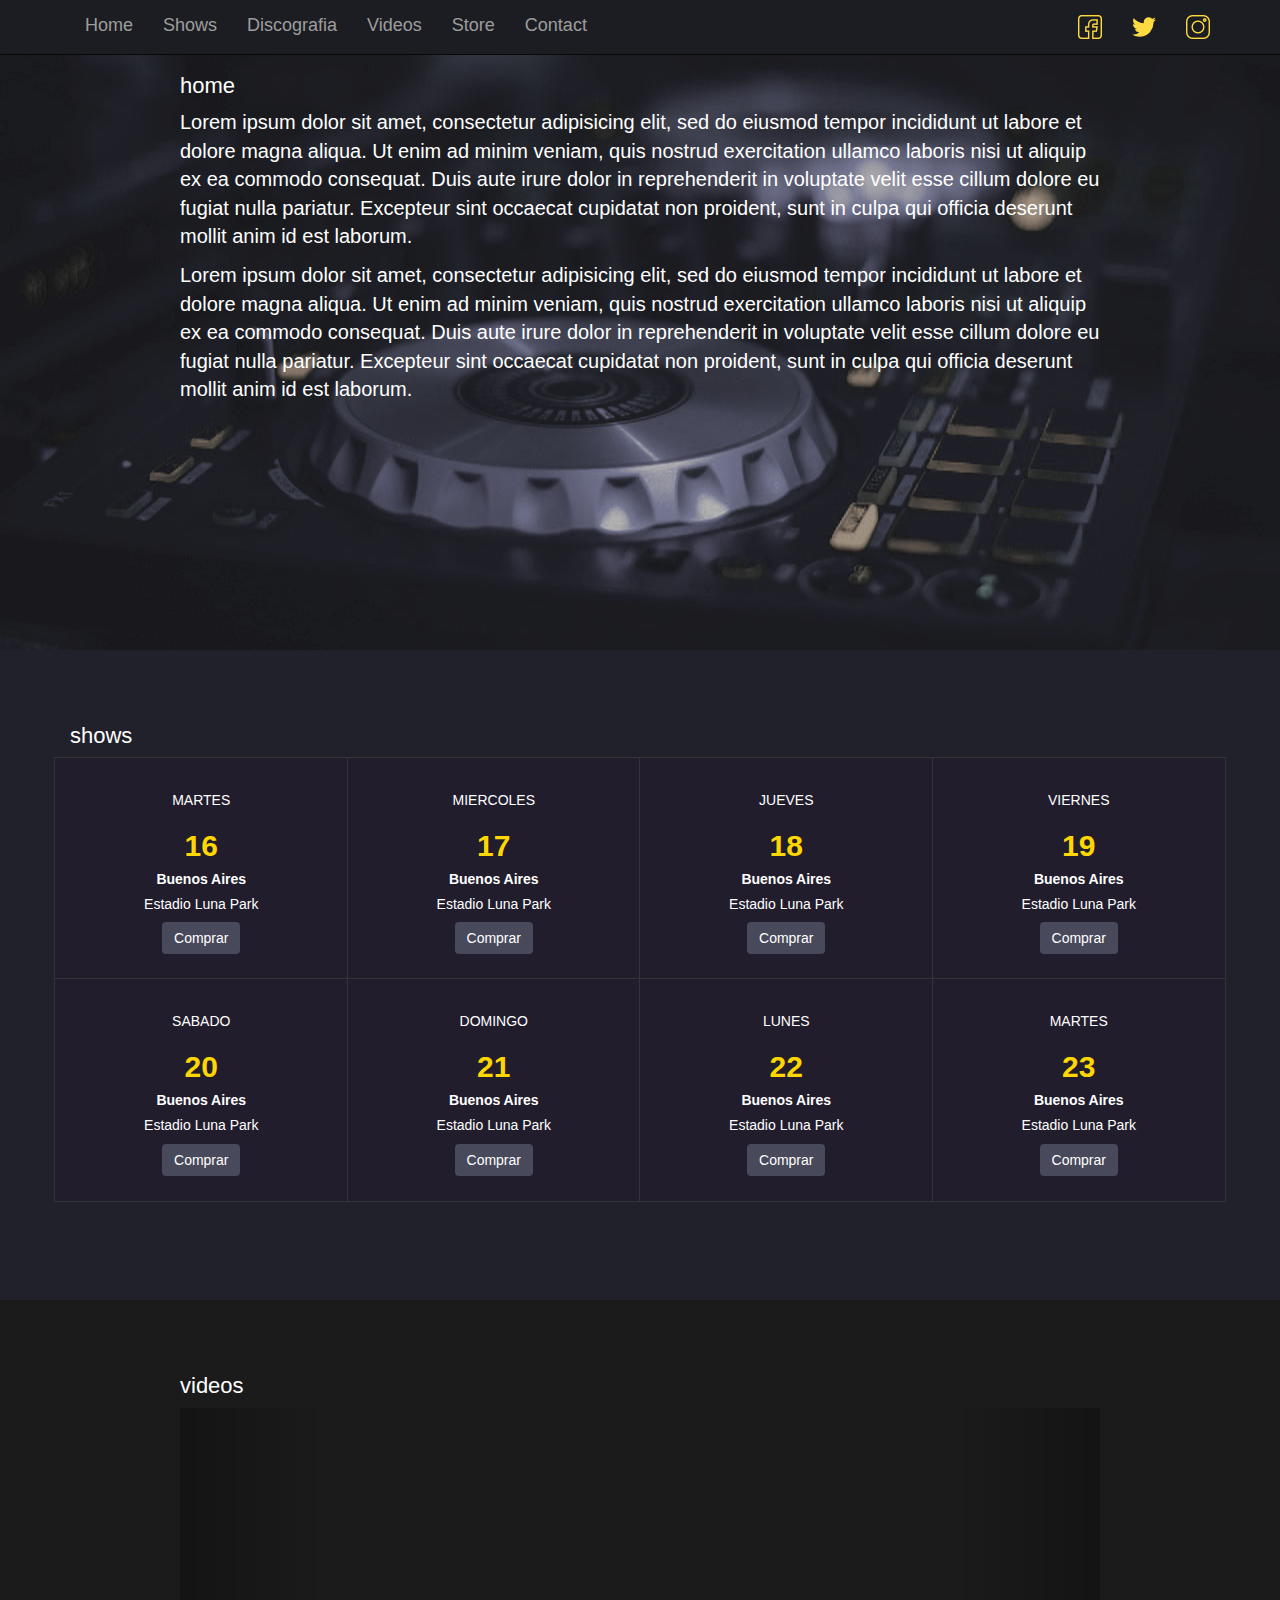
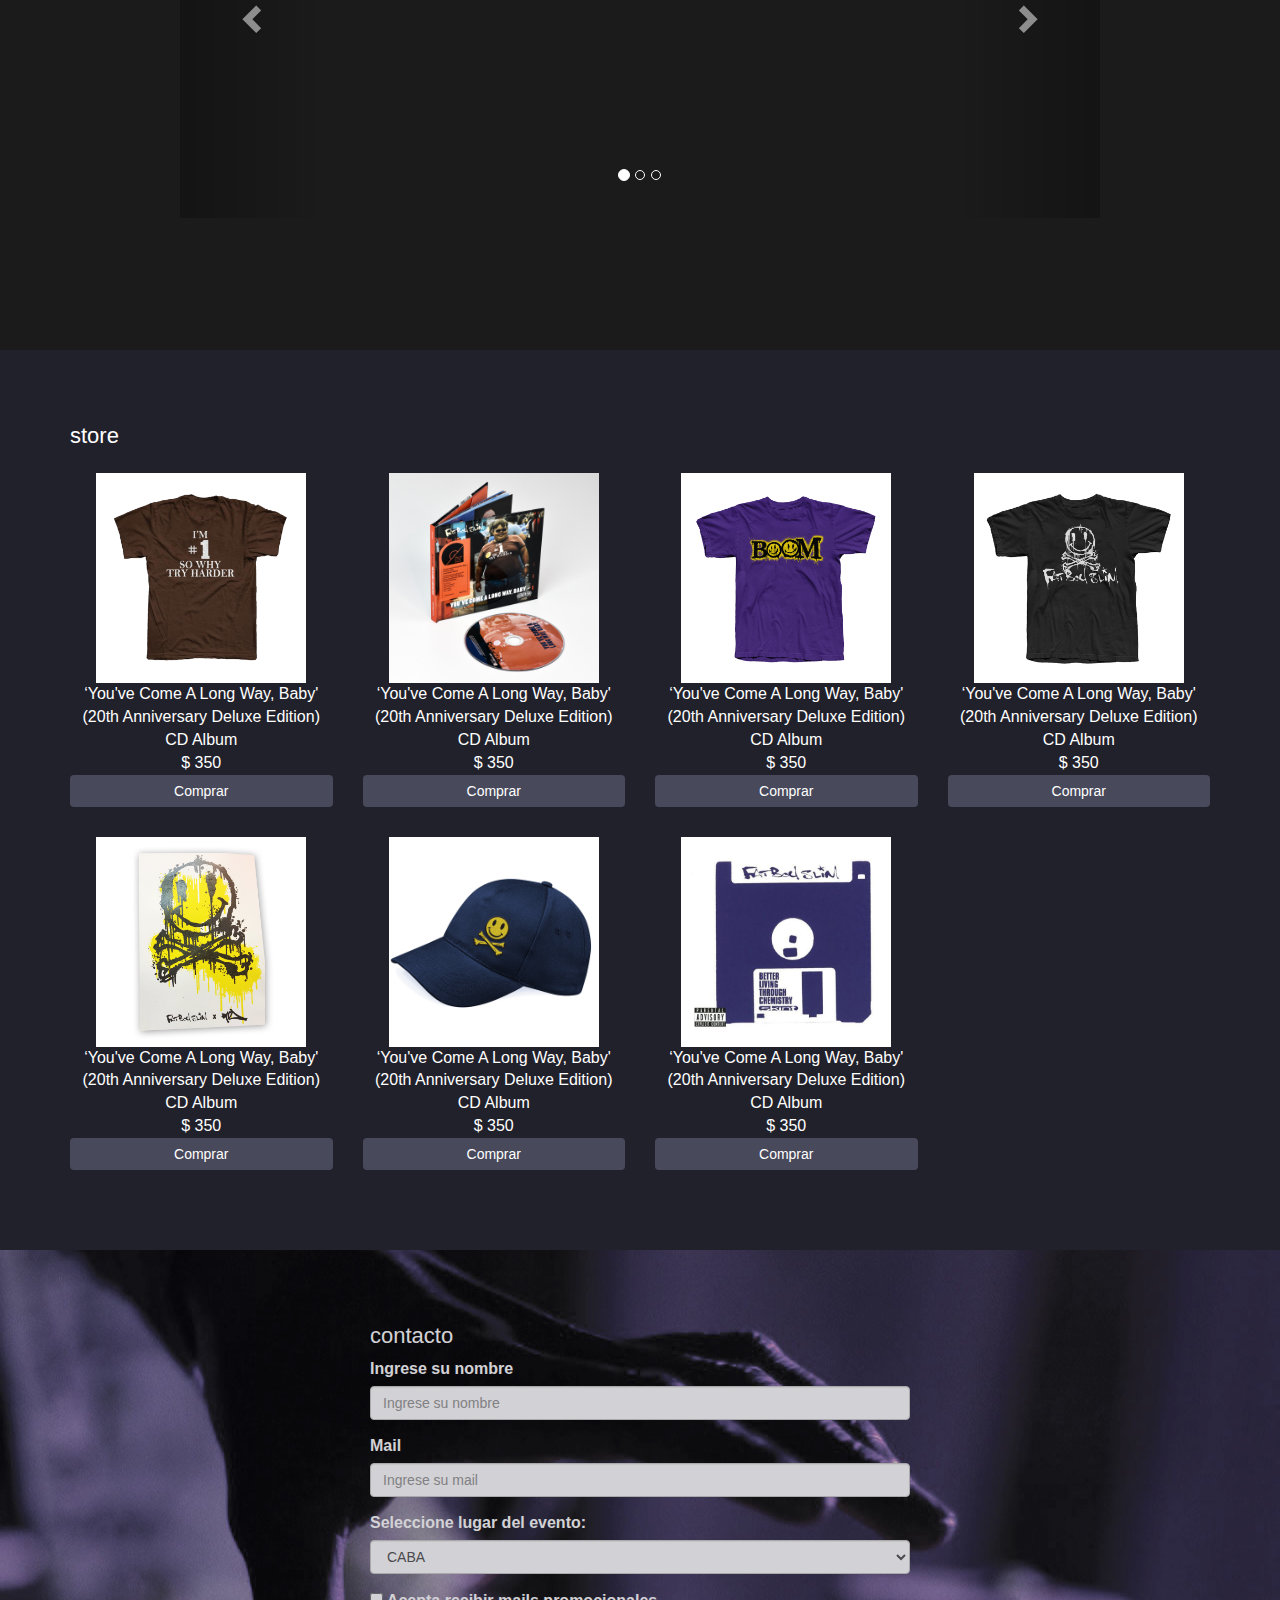
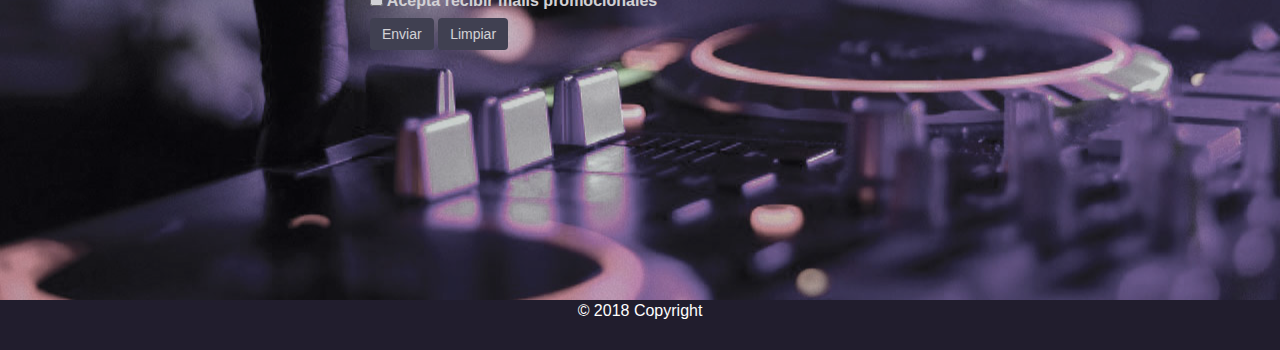
<file: index.html>
<!DOCTYPE html>
<html lang="es">

<head>
  <meta charset="utf-8">
  <meta http-equiv="X-UA-Compatible" content="IE=edge">
  <meta name="viewport" content="width=device-width, initial-scale=1">
  <!-- The above 3 meta tags *must* come first in the head; any other head content must come *after* these tags -->
  <meta name="description" content="">
  <meta name="author" content="">
  <link rel="icon" href="../../favicon.ico">

  <title>Starter Template for Bootstrap</title>
  <link rel="stylesheet" href="https://maxcdn.bootstrapcdn.com/bootstrap/3.3.7/css/bootstrap.min.css">
  <script src="https://ajax.googleapis.com/ajax/libs/jquery/1.12.4/jquery.min.js"></script>
  <script src="https://maxcdn.bootstrapcdn.com/bootstrap/3.3.7/js/bootstrap.min.js"></script>

  <!-- Custom styles for this template -->
  <link href="css/style.css" rel="stylesheet">

</head>

<body>
  <nav class="navbar navbar-inverse navbar-fixed-top">
    <div class="container">
      <div class="navbar-header">
        <button type="button" class="navbar-toggle collapsed" data-toggle="collapse" data-target="#navbar"
          aria-expanded="false" aria-controls="navbar">
          <span class="sr-only">Toggle navigation</span>
          <span class="icon-bar"></span>
          <span class="icon-bar"></span>
          <span class="icon-bar"></span>
        </button>
      </div>
      <div id="navbar" class="collapse navbar-collapse">
        <ul class="nav navbar-nav">
          <li><a href="#">Home</a></li>
          <li><a href="#show">Shows</a></li>
          <li><a href="discografia.html">Discografia</a></li>
          <li><a href="#videos">Videos</a></li>
          <li><a href="#store">Store</a></li>
          <li><a href="#contact">Contact</a></li>
        </ul>
        <ul class="nav navbar-nav navbar-right">
          <li><a href="https://es-la.facebook.com/"><img src="img/facebook.png" alt=""></a></li>
          <li><a href="https://twitter.com/?lang=es"><img src="img/twitter.png" alt=""> </a></li>
          <li><a href="https://www.instagram.com/?hl=es-la"><img src="img/instagram.png" alt=""> </a></li>
        </ul>

      </div>
      <!--/.nav-collapse -->
    </div>
  </nav>

  <section id="home" class="seccion">
    <div class="container">
      <div class="col-md-10 col-md-offset-1">
        <h3> home</h3>
        <p>Lorem ipsum dolor sit amet, consectetur adipisicing elit, sed do eiusmod
          tempor incididunt ut labore et dolore magna aliqua. Ut enim ad minim veniam,
          quis nostrud exercitation ullamco laboris nisi ut aliquip ex ea commodo
          consequat. Duis aute irure dolor in reprehenderit in voluptate velit esse
          cillum dolore eu fugiat nulla pariatur. Excepteur sint occaecat cupidatat non
          proident, sunt in culpa qui officia deserunt mollit anim id est laborum.</p>

        <p>Lorem ipsum dolor sit amet, consectetur adipisicing elit, sed do eiusmod
          tempor incididunt ut labore et dolore magna aliqua. Ut enim ad minim veniam,
          quis nostrud exercitation ullamco laboris nisi ut aliquip ex ea commodo
          consequat. Duis aute irure dolor in reprehenderit in voluptate velit esse
          cillum dolore eu fugiat nulla pariatur. Excepteur sint occaecat cupidatat non
          proident, sunt in culpa qui officia deserunt mollit anim id est laborum.</p>
      </div>
    </div>
  </section>

  <section id="show" class="seccion">
    <div class="container">
      <h3> shows</h3>

      <div class="row">

        <div class="col-xs-6 col-sm-6 col-md-3 col-lg-3 shw">
          <h5>MARTES</h5>
          <h2><strong>16</strong></h2>
          <h5><strong>Buenos Aires</strong></h5>
          <h5>Estadio Luna Park</h5><button type="button" class="btn btn-primary">Comprar</button>
        </div>
        <div class="col-xs-6 col-sm-6 col-md-3 col-lg-3 shw">
          <h5>MIERCOLES</h5>
          <h2><strong>17</strong></h2>
          <h5><strong>Buenos Aires</strong></h5>
          <h5>Estadio Luna Park</h5><button type="button" class="btn btn-primary">Comprar</button>
        </div>
        <div class="col-xs-6 col-sm-6 col-md-3 col-lg-3 shw">
          <h5>JUEVES</h5>
          <h2><strong>18</strong></h2>
          <h5><strong>Buenos Aires</strong></h5>
          <h5>Estadio Luna Park</h5><button type="button" class="btn btn-primary">Comprar</button>
        </div>
        <div class="col-xs-6 col-sm-6 col-md-3 col-lg-3 shw">
          <h5>VIERNES</h5>
          <h2><strong>19</strong></h2>
          <h5><strong>Buenos Aires</strong></h5>
          <h5>Estadio Luna Park</h5><button type="button" class="btn btn-primary">Comprar</button>
        </div>
        <div class="col-xs-6 col-sm-6 col-md-3 col-lg-3 shw">
          <h5>SABADO</h5>
          <h2><strong>20</strong></h2>
          <h5><strong>Buenos Aires</strong></h5>
          <h5>Estadio Luna Park</h5><button type="button" class="btn btn-primary">Comprar</button>
        </div>
        <div class="col-xs-6 col-sm-6 col-md-3 col-lg-3 shw">
          <h5>DOMINGO</h5>
          <h2><strong>21</strong></h2>
          <h5><strong>Buenos Aires</strong></h5>
          <h5>Estadio Luna Park</h5><button type="button" class="btn btn-primary">Comprar</button>
        </div>
        <div class="col-xs-6 col-sm-6 col-md-3 col-lg-3 shw">
          <h5>LUNES</h5>
          <h2><strong>22</strong></h2>
          <h5><strong>Buenos Aires</strong></h5>
          <h5>Estadio Luna Park</h5><button type="button" class="btn btn-primary">Comprar</button>
        </div>
        <div class="col-xs-6 col-sm-6 col-md-3 col-lg-3 shw">
          <h5>MARTES</h5>
          <h2><strong>23</strong></h2>
          <h5><strong>Buenos Aires</strong></h5>
          <h5>Estadio Luna Park</h5><button type="button" class="btn btn-primary">Comprar</button>
        </div>
      </div>
    </div>
  </section>

  <section id="videos" class="seccion">
    <div class="container">
      <div class="col-md-10 col-md-offset-1">
        <h3> videos</h3>
        <div id="myCarousel" class="carousel slide" data-ride="carousel">
          <!-- Indicators -->
          <ol class="carousel-indicators">
            <li data-target="#myCarousel" data-slide-to="0" class="active"></li>
            <li data-target="#myCarousel" data-slide-to="1"></li>
            <li data-target="#myCarousel" data-slide-to="2"></li>
          </ol>
          <!-- Wrapper for slides -->
          <div class="carousel-inner">
            <div class="item active">
              <iframe width="100%" height="403" src="https://www.youtube.com/embed/yn-XGO1vAX8" frameborder="0" allow="autoplay; encrypted-media"
                allowfullscreen></iframe>
            </div>
            <div class="item">
              <img src="img/carrusel11.jpg" alt="fatboy">
            </div>
            <div class="item">
              <img src="img/carrusel22.jpg" alt="fatboy">
            </div>
          </div>

          <!-- Left and right controls -->
          <a class="left carousel-control" href="#myCarousel" data-slide="prev">
            <span class="glyphicon glyphicon-chevron-left"></span>
            <span class="sr-only">Previous</span>
          </a>
          <a class="right carousel-control" href="#myCarousel" data-slide="next">
            <span class="glyphicon glyphicon-chevron-right"></span>
            <span class="sr-only">Next</span>
          </a>
        </div>
      </div>
    </div>
  </section>

  <section id="store" class="seccion">
    <div class="container">

      <h3>store</h3>

      <div class="row">

        <div class="col-xs-6 col-sm-6 col-md-3 col-lg-3 stor"><img src="img/sotore2.jpg" alt="fatboy" width="80%">
          <span class="span_store">‘You've Come A Long Way, Baby' (20th Anniversary Deluxe Edition) CD Album</span>
          <span class="span_store">$ 350</span>
          <button type="button" class="btn btn-primary span_store" style="width: 100%;">Comprar</button></div>

        <div class="col-xs-6 col-sm-6 col-md-3 col-lg-3 stor"><img src="img/store1.jpg" alt="fatboy" width="80%">
          <span class="span_store">‘You've Come A Long Way, Baby' (20th Anniversary Deluxe Edition) CD Album</span>
          <span class="span_store">$ 350</span>
          <button type="button" class="btn btn-primary span_store" style="width: 100%;">Comprar</button></div>

        <div class="col-xs-6 col-sm-6 col-md-3 col-lg-3 stor"><img src="img/store3.jpg" alt="fatboy" width="80%">
          <span class="span_store">‘You've Come A Long Way, Baby' (20th Anniversary Deluxe Edition) CD Album</span>
          <span class="span_store">$ 350</span>
          <button type="button" class="btn btn-primary span_store" style="width: 100%;">Comprar</button></div>

        <div class="col-xs-6 col-sm-6 col-md-3 col-lg-3 stor"><img src="img/store4.jpg" alt="fatboy" width="80%">
          <span class="span_store">‘You've Come A Long Way, Baby' (20th Anniversary Deluxe Edition) CD Album</span>
          <span class="span_store">$ 350</span>
          <button type="button" class="btn btn-primary span_store" style="width: 100%;">Comprar</button></div>

        <div class="col-xs-6 col-sm-6 col-md-3 col-lg-3 stor"><img src="img/store5.jpg" alt="fatboy" width="80%">
          <span class="span_store">‘You've Come A Long Way, Baby' (20th Anniversary Deluxe Edition) CD Album</span>
          <span class="span_store">$ 350</span>
          <button type="button" class="btn btn-primary span_store" style="width: 100%;">Comprar</button></div>

        <div class="col-xs-6 col-sm-6 col-md-3 col-lg-3 stor"><img src="img/store6.jpg" alt="fatboy" width="80%">
          <span class="span_store">‘You've Come A Long Way, Baby' (20th Anniversary Deluxe Edition) CD Album</span>
          <span class="span_store">$ 350</span>
          <button type="button" class="btn btn-primary span_store" style="width: 100%;">Comprar</button></div>

        <div class="col-xs-6 col-sm-6 col-md-3 col-lg-3 stor"><img src="img/store7.jpg" alt="fatboy" width="80%">
          <span class="span_store">‘You've Come A Long Way, Baby' (20th Anniversary Deluxe Edition) CD Album</span>
          <span class="span_store">$ 350</span>
          <button type="button" class="btn btn-primary span_store" style="width: 100%;">Comprar</button></div>
      </div>
    </div>
  </section>

  <section id="contact" class="seccion">
    <div class="container">

      <div class="col-md-6 col-md-offset-3">
        <h3>contacto</h3>
        <form>
          <div class="form-group">
            <label for="name" class="col-form-label">Ingrese su nombre</label>
            <input type="text" class="form-control" name="name" placeholder="Ingrese su nombre">
          </div>
          <div class="form-group">
            <label for="email">Mail</label>
            <input type="email" class="form-control" name="email" placeholder="Ingrese su mail">
          </div>
          <div class="form-group">
            <label for="sel">Seleccione lugar del evento: </label>
            <select name="sel" class="form-control">
              <option value="caba">CABA</option>
              <option value="gba">Gran Buenos Aires</option>
              <option value="i">Interior</option>
            </select>
          </div>
          <div class="form-check">
            <label class="form-check-label">
              <input type="checkbox" class="form-check-input">
              Acepta recibir mails promocionales
            </label>
          </div>
          <button type="submit" class="btn btn-primary">Enviar</button>
          <button type="reset" class="btn btn-primary">Limpiar</button>
        </form>
      </div>
    </div>
  </section>

  <footer class="page-footer font-small blue" style="height: 50px; background:  #211d2d;">
    <div class="footer-copyright text-center">© 2018 Copyright</div>
  </footer>
</body>

</html>
</file>
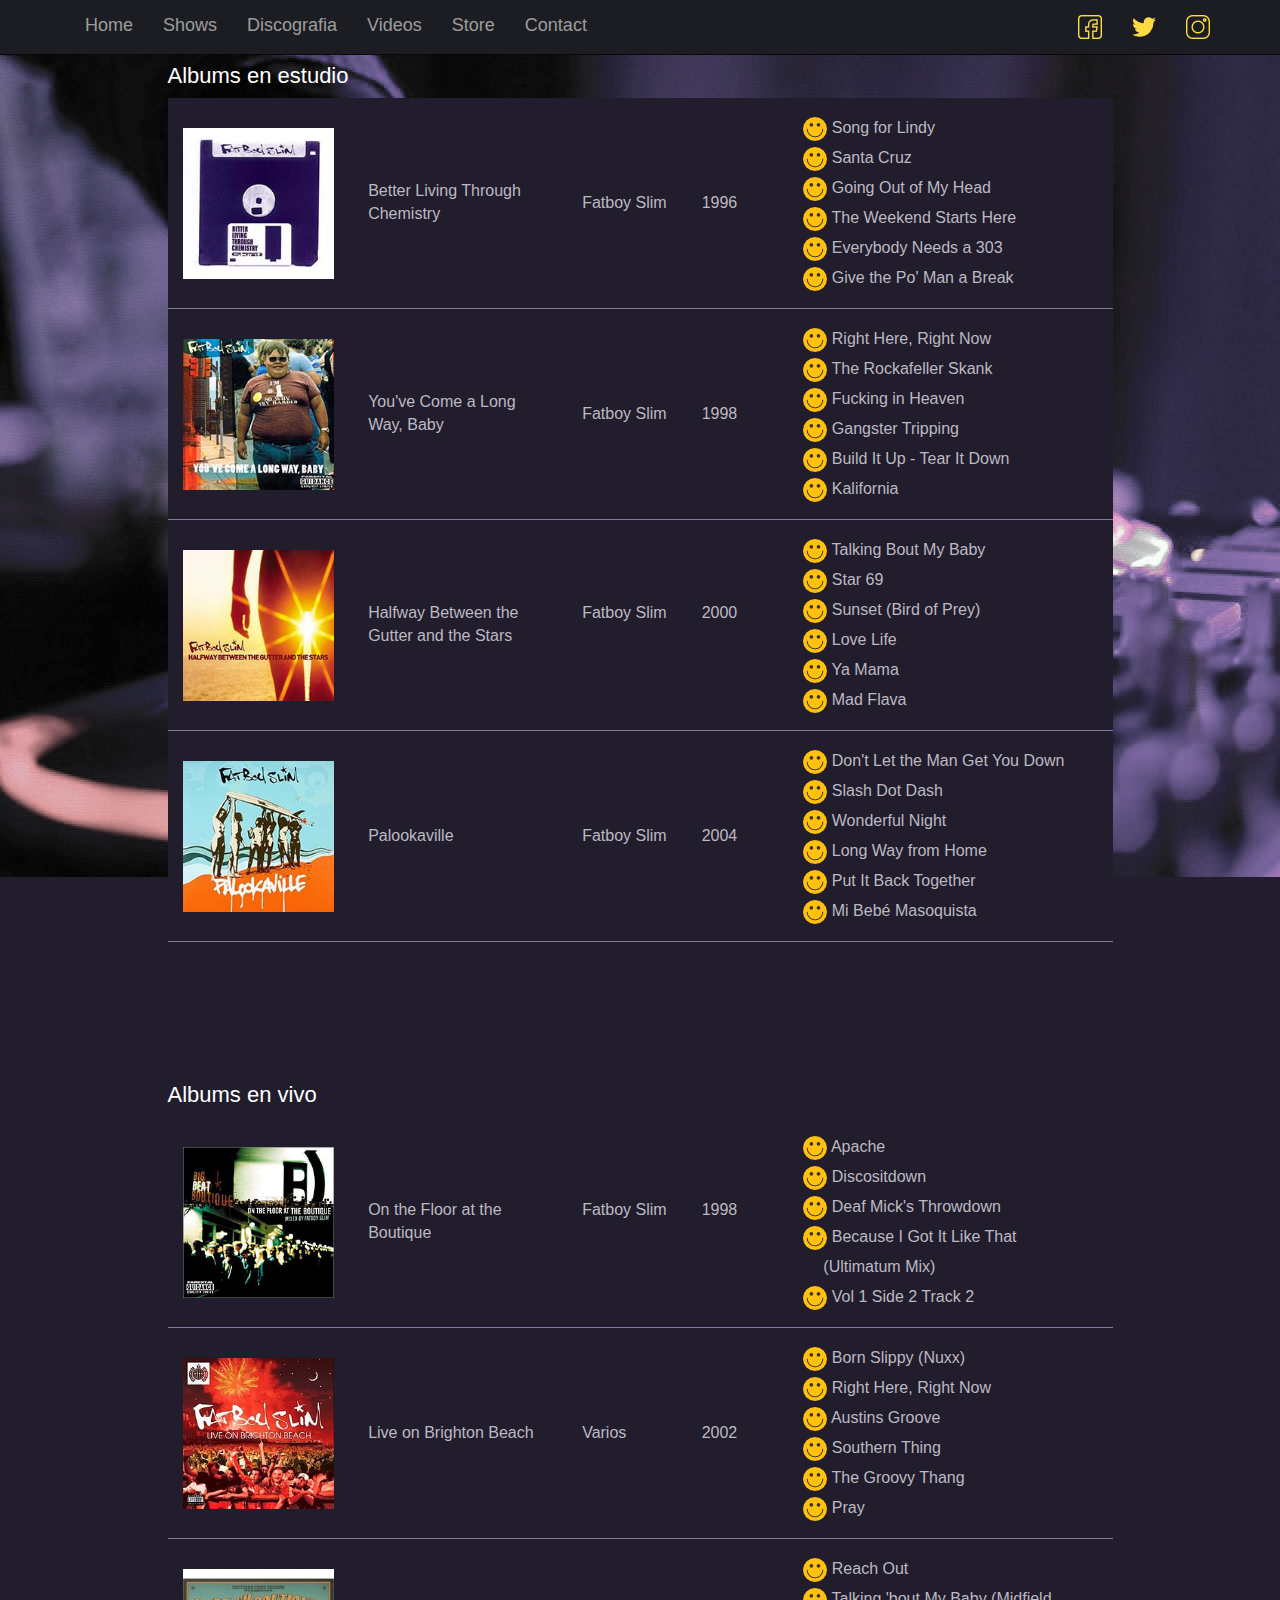
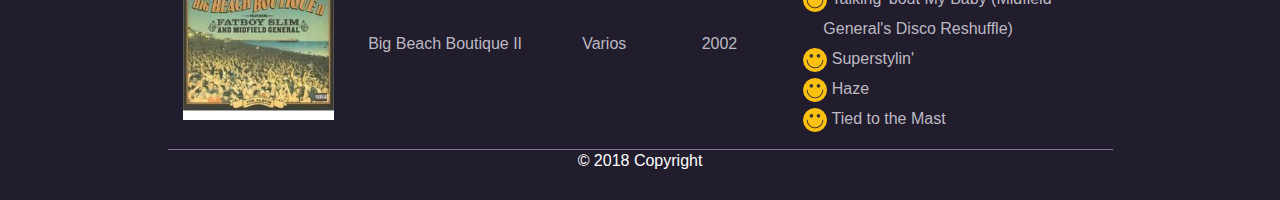
<file: discografia.html>
<!DOCTYPE html>
<html lang="es">
<head>
    <meta charset="UTF-8">
    <meta name="viewport" content="width=device-width, initial-scale=1.0">
    <meta http-equiv="X-UA-Compatible" content="ie=edge">
    <link rel="stylesheet" href="https://maxcdn.bootstrapcdn.com/bootstrap/3.3.7/css/bootstrap.min.css">
    <script src="https://ajax.googleapis.com/ajax/libs/jquery/1.12.4/jquery.min.js"></script>
    <script src="https://maxcdn.bootstrapcdn.com/bootstrap/3.3.7/js/bootstrap.min.js"></script>
   
    <link rel="stylesheet" type="text/css" href="css/style.css">

            
</head>
<body class="fondo_disco">
        <nav class="navbar navbar-inverse navbar-fixed-top">
                <div class="container">
                  <div class="navbar-header">
                    <button type="button" class="navbar-toggle collapsed" data-toggle="collapse" data-target="#navbar" aria-expanded="false" aria-controls="navbar">
                      <span class="sr-only">Toggle navigation</span>
                      <span class="icon-bar"></span>
                      <span class="icon-bar"></span>
                      <span class="icon-bar"></span>
                    </button>
                   
                  </div>
                  <div id="navbar" class="collapse navbar-collapse">
                    <ul class="nav navbar-nav">
                      <li><a href="index.html">Home</a></li>
                      <li><a href="index.html#show">Shows</a></li>
                      <li><a href=#>Discografia</a></li>
                      <li><a href="index.html#videos">Videos</a></li>
                      <li><a href="index.html#store">Store</a></li>
                      <li><a href="index.html#contact">Contact</a></li>
                    </ul>
                    <ul class="nav navbar-nav navbar-right">
                      <li><a href="https://es-la.facebook.com/"><img src="img/facebook.png" alt=""></a></li>
                      <li><a href="https://twitter.com/?lang=es"><img src="img/twitter.png" alt=""> </a></li>
                      <li><a href="https://www.instagram.com/?hl=es-la"><img src="img/instagram.png" alt=""> </a></li>
                   </ul>

                  </div><!--/.nav-collapse -->
                </div>
              </nav>
          
              <div class="container">

                  <div class="row">
                   
                      <div class="col-md-10 col-md-offset-1">
                         
                          <h4 class="h4">Albums en estudio</h4>
 
                          <ul class="music">
                            <li class="column" id="col1"><img src="img/BetterChemWEB.jpg" alt="BetterChemWEB" width="100%"/></li>
                            <li class="column" id="col2">Better Living Through Chemistry </li>
                            <li class="column" id="col3">Fatboy Slim</li>
                            <li class="column" id="col4">1996</li>
                            <li class="column hidden-xs hidden-sm hidden-md" id="col5">   
                              <ul class="column2">
                                        <li><img src="img/happy.png"> Song for Lindy</li>
                                        <li><img src="img/happy.png"> Santa Cruz</li>
                                        <li><img src="img/happy.png"> Going Out of My Head</li>
                                        <li><img src="img/happy.png"> The Weekend Starts Here</li>
                                        <li><img src="img/happy.png"> Everybody Needs a 303</li>
                                        <li><img src="img/happy.png"> Give the Po' Man a Break</li>
                                        <li><img src="img/happy.png"> 10th & Crenshaw</li>
                                        <li><img src="img/happy.png"> First Down</li>
                                        <li><img src="img/happy.png"> Punk to Funk</li>
                                        <li><img src="img/happy.png"> The Sound of Milwaukee</li>
                                </ul> 
                            </li>
                          </ul>

                          <ul class="music">
                              <li class="column" id="col1"><img src="img/YouveComeWEB.jpg" alt="YouveComeWEB" width="100%" /></li>
                              <li class="column" id="col2">You've Come a Long Way, Baby</li>
                              <li class="column" id="col3">Fatboy Slim</li>
                              <li class="column" id="col4">1998</li>
                              <li class="column hidden-xs hidden-sm hidden-md" id="col5">   
                                <ul class="column2">
                                          <li><img src="img/happy.png"> Right Here, Right Now</li>
                                          <li><img src="img/happy.png"> The Rockafeller Skank</li>
                                           <li><img src="img/happy.png"> Fucking in Heaven</li>
                                          <li><img src="img/happy.png"> Gangster Tripping</li>
                                          <li><img src="img/happy.png"> Build It Up - Tear It Down</li>
                                          <li><img src="img/happy.png"> Kalifornia</li>
                                          <li><img src="img/happy.png"> Soul Surfing</li>
                                          <li><img src="img/happy.png"> You're Not from Brighton</li>
                                          <li><img src="img/happy.png"> Praise You</li>
                                          <li><img src="img/happy.png"> Love Island</li>
                                          <li><img src="img/happy.png"> Acid 8000</li>
                                  </ul> 
                                  </li>
                            </ul>
                            
                            <ul class="music">
                              <li class="column" id="col1"><img src="img/HalfwayWEB.jpg" alt="HalfwayWEB" width="100%" /></li>
                              <li class="column" id="col2">Halfway Between the Gutter and the Stars</li>
                              <li class="column" id="col3">Fatboy Slim <span class="span_disco">texto</span></li>
                              <li class="column" id="col4">2000 <span class="span_disco">texto</span></li>
                              <li class="column hidden-xs hidden-sm hidden-md" id="col5"> 
                                <ul class="column2">
                                          <li><img src="img/happy.png"> Talking Bout My Baby</li>
                                          <li><img src="img/happy.png"> Star 69</li>
                                          <li><img src="img/happy.png"> Sunset (Bird of Prey)</li>
                                          <li><img src="img/happy.png"> Love Life</li>
                                          <li><img src="img/happy.png"> Ya Mama</li>
                                          <li><img src="img/happy.png"> Mad Flava</li>
                                          <li><img src="img/happy.png"> Retox</li>
                                          <li><img src="img/happy.png"> Weapon of Choice</li>
                                          <li><img src="img/happy.png"> Drop the Hate</li>
                                          <li><img src="img/happy.png"> Demons</li>
                                          <li><img src="img/happy.png"> Song for Shelter</li>
                                  </ul> 
                            
                              </li>
                            </ul>
                            <ul class="music">
                              <li class="column" id="col1"><img src="img/PalookWEB.jpg" alt="Palookaville" width="100%" /></li>
                              <li class="column" id="col2">Palookaville</li>
                              <li class="column" id="col3">Fatboy Slim</li>
                              <li class="column" id="col4">2004</li>
                              <li class="column hidden-xs hidden-sm hidden-md" id="col5"> 
                                      <ul class="column2">
                                          <li><img src="img/happy.png"> Don't Let the Man Get You Down</li>
                                          <li><img src="img/happy.png"> Slash Dot Dash</li>
                                          <li><img src="img/happy.png"> Wonderful Night</li>
                                          <li><img src="img/happy.png"> Long Way from Home</li>
                                          <li><img src="img/happy.png"> Put It Back Together</li>
                                          <li><img src="img/happy.png"> Mi Bebé Masoquista</li>
                                          <li><img src="img/happy.png"> Push and Shove</li>
                                          <li><img src="img/happy.png"> North West Three</li>
                                          <li><img src="img/happy.png"> The Journey</li>
                                          <li><img src="img/happy.png"> in Go Lo Ba</li>
                                          <li><img src="img/happy.png"> Song for Chesh</li>
                                          <li><img src="img/happy.png"> The Joker</li>
                                      </ul>
                              </li>
                            </ul>
                            </section>
                            <br>
                            <section>
                              <h4 class="h4" >Albums en vivo</h4>
                            
                              <ul class="music">
                                <li class="column" id="col1"><img src="img/On_the_Floor_at_the_Boutique.jpg" alt="On_the_Floor_at_the_Boutique" width="100%" /></li>
                                <li class="column" id="col2">On the Floor at the Boutique</li>
                                <li class="column" id="col3">Fatboy Slim<span class="span_disco" > tex</span></li>
                                <li class="column" id="col4">1998<span class="span_disco"> tex</span></li>
                                <li class="column hidden-xs hidden-sm hidden-md" id="col5">
                                    <ul class="column2">
                                          <li><img src="img/happy.png"> Apache</li>
                                          <li><img src="img/happy.png"> Discositdown</li>
                                          <li><img src="img/happy.png"> Deaf Mick's Throwdown</li>
                                          <li><img src="img/happy.png"> Because I Got It Like That (Ultimatum Mix)</li>
                                          <li><img src="img/happy.png"> Vol 1 Side 2 Track 2</li>
                                          <li><img src="img/happy.png"> That Green Jesus</li>
                                          <li><img src="img/happy.png"> The World's Made Up of This & That (Fatboy Slim Mix)</li>
                                          <li><img src="img/happy.png"> Michael Jackson</li>
                                          <li><img src="img/happy.png"> Phun-Ky</li>
                                          <li><img src="img/happy.png"> Forget It</li>
                                          <li><img src="img/happy.png"> Everybody in the House</li>
                                          <li><img src="img/happy.png"> Can You Feel It?</li>
                                          <li><img src="img/happy.png"> Acid Enlightenment</li>
                                          <li><img src="img/happy.png"> I'm a Disco Dancer</li>
                                          <li><img src="img/happy.png"> Psychopath</li>
                                          <li><img src="img/happy.png"> Break In</li>
                                          <li><img src="img/happy.png"> Give Me My Auger Back</li>
                                          <li><img src="img/happy.png"> Post Punk Progression</li>
                                          <li><img src="img/happy.png"> The Rockafeller Skank</li>
                                    </ul>
                                </li>
                              </ul>
                            
                            
                                <ul class="music">
                                  <li class="column" id="col1"><img src="img/LiveOnBrightonBeach.jpg" alt="LiveOnBrightonBeach" width="100%" /></li>
                                  <li class="column" id="col2">Live on Brighton Beach</li>
                                  <li class="column" id="col3">Varios</li>
                                  <li class="column" id="col4">2002</li>
                                  <li class="column hidden-xs hidden-sm hidden-md" id="col5">
                                     <ul class="column2">
                                            <li><img src="img/happy.png"> Born Slippy (Nuxx)</li>
                                            <li><img src="img/happy.png"> Right Here, Right Now</li>
                                            <li><img src="img/happy.png"> Austins Groove</li>
                                            <li><img src="img/happy.png"> Southern Thing</li>
                                            <li><img src="img/happy.png"> The Groovy Thang</li>
                                            <li><img src="img/happy.png"> Pray</li>
                                            <li><img src="img/happy.png"> The Talk</li>
                                            <li><img src="img/happy.png"> Where's Your Head At</li>
                                            <li><img src="img/happy.png"> Rocket Bass</li>
                                            <li><img src="img/happy.png"> Drop Some Drums (Original Version</li>
                                            <li><img src="img/happy.png"> Put Your Hands Up</li>
                                            <li><img src="img/happy.png"> 3-2-1 Fire!</li>
                                            <li><img src="img/happy.png"> Star 69</li>
                                            <li><img src="img/happy.png"> The Real Life (Fatboy Slim Mix)</li>
                                            <li><img src="img/happy.png"> Sunset (Bird of Prey)</li>
                                            <li><img src="img/happy.png"> Phat Planet (Album Version)</li>
                                           <li><img src="img/happy.png"> Speak Lord (I Get Deep)</li>
                                     </ul>
                                  </li>
                                </ul>
                            
                            
                            <ul class="music">
                                <li class="column" id="col1"><img src="img/Bigbeachboutiqueii.jpg" alt="Bigbeachboutiqueii" width="100%" /></li>
                                <li class="column" id="col2">Big Beach Boutique II</li>
                                <li class="column" id="col3">Varios</li>
                                <li class="column" id="col4">2002</li>
                                <li class="column hidden-xs hidden-sm hidden-md" id="col5">
                                     <ul class="column2">
                                          <li><img src="img/happy.png"> Reach Out</li>
                                          <li><img src="img/happy.png"> Talking 'bout My Baby (Midfield General's Disco Reshuffle)</li>
                                          <li><img src="img/happy.png"> Superstylin'</li>
                                          <li><img src="img/happy.png"> Haze</li>
                                          <li><img src="img/happy.png"> Tied to the Mast</li>
                                          <li><img src="img/happy.png"> It Just Won't Do (dub)</li>
                                          <li><img src="img/happy.png"> 77 Strings</li>
                                          <li><img src="img/happy.png"> Crazy Talk (dub)</li>
                                          <li><img src="img/happy.png"> Sexiest Man in Jamaica</li>
                                          <li><img src="img/happy.png"> Hi Jackers</li>
                                          <li><img src="img/happy.png"> Lazy (Fatboy Slim Dub mix)</li>
                                          <li><img src="img/happy.png"> Let Me Show You</li>
                                          <li><img src="img/happy.png"> Long Time</li>
                                          <li><img src="img/happy.png"> Lord of the Land</li>
                                          <li><img src="img/happy.png"> Farfisa</li>
                                          <li><img src="img/happy.png"> Let the Drums Speak</li>
                                          <li><img src="img/happy.png"> Pure Shores (Norman Cook re-edit)</li>
                                     </ul>
                                </li>
                            </ul>  
                      </div>
              </div>

              <footer class="page-footer font-small blue" style="height: 50px">
                <div class="footer-copyright text-center">© 2018 Copyright</div>
              </footer>
     
</body>
</html>
</file>
<file: css/style.css>
body {
  font-family: "Helvetica Neue", Helvetica, Arial, sans-serif;
  font-size: 16px;
  color: white;
  background: #211d2d;
}

.navbar {
  background-color: #1c1d22;
  font-size: 18px;
}

/* -----------------------------Discografia -------------------------------------*/

.fondo_disco {
  background-image: url("../img/fondo5.jpg");
  background-position: center;
  background-attachment: fixed;
  background-repeat: no-repeat;
}

h4::before {
  height: 54px;
  content: "";
  display: block;
}

.music {
  border-bottom: 1px solid #857798;
  list-style: none;
  margin: 0px;
  padding: 0px;
  align-items: center;
  background: #211d2d;
  color: #bdb9c2;
}

.h4,
h3 {
  color: white;
  font-size: 22px;
}

.column {
  display: inline-block;
  /* padding: 15px; */
  vertical-align: middle;
  list-style: none;
  margin: 15px;
  padding: 0px;
}

#col1 {
  width: 16%;
}

#col2 {
  width: 19%;
}

#col3 {
  width: 9%;
}

#col4 {
  width: 5%;
}

#col5 {
  width: 32%;
}

.span_disco {
  visibility: hidden;
}

.column2 {
  line-height: 30px;
  height: 180px;
  list-style: none;
  overflow-y: scroll;
  text-indent: -20px;
}

/* width */
::-webkit-scrollbar {
  width: 10px;
}

/* Track */
::-webkit-scrollbar-track {
  background: #cac8bf;
}

/* Handle / */
::-webkit-scrollbar-thumb {
  background: #807c66;
}

/* -----------------------------Index -------------------------------------*/
.seccion {
  min-height: 650px;
}

section::before {
  height: 54px;
  content: "";
  display: block;
}

#videos {
  background: #1b1b1b;
}

#home {
  background-image: url("../img/fondo7.jpg");
  background-position: center;
  color: white;
  font-size: 20px;
}

#show {
  background: #21212b;
}

.shw {
  padding: 25px;
  background: #211d2d;
  outline: 1px solid rgb(53, 52, 52);
  text-align: center;
}

h2 {
  color: gold;
}

.btn-primary {
  background: #48495b;
  border: 0 none;
}

.btn-primary:hover {
  color: #212529;
  background-color: #63647b;
  border-color: 0 none;
}

#store {
  background: #21212b;
  min-height: 900px;
}

.stor {
  /* height: 70vh; */
  padding: 0px;
  border: 0px;
  padding: 15px;
  text-align: center;
}

.span_store {
  display: block;
}

#contact {
  background-image: url("../img/fondo5.jpg");
  background-position: center;
  opacity: 0.8;
  background-repeat: no-repeat;
}

@media only screen and (min-width: 300px) and (max-width: 359px) {
  p {
    font-size: 16px;
  }

  #show {
    min-height: 1050px;
  }

  #videos {
    min-height: 490px;
  }

  .container .row .col-md-10.col-md-offset-1 .music #col1 {
    width: 15%;
  }

  .container .row .col-md-10.col-md-offset-1 .music #col2 {
    width: 18%;
  }

  .container .row .col-md-10.col-md-offset-1 .music #col3 {
    width: 13%;
  }

  .container .row .col-md-10.col-md-offset-1 .music #col4 {
    width: 8%;
  }
}

@media only screen and (min-width: 360px) and (max-width: 600px) {
  p {
    font-size: 16px;
  }

  #show {
    min-height: 1050px;
  }

  #videos {
    min-height: 490px;
  }

  .container .row .col-md-10.col-md-offset-1 .music #col1 {
    width: 17%;
  }

  .container .row .col-md-10.col-md-offset-1 .music #col2 {
    width: 20%;
  }

  .container .row .col-md-10.col-md-offset-1 .music #col3 {
    width: 15%;
  }

  .container .row .col-md-10.col-md-offset-1 .music #col4 {
    width: 10%;
  }
}

@media only screen and (min-width: 601px) and (max-width: 850px) {
  p {
    font-size: 18px;
  }

  #show {
    min-height: 1050px;
  }

  #videos {
    min-height: 530px;
  }

  /* distribuir los elementos en la lista */
  .container .row .col-md-10.col-md-offset-1 .music #col1 {
    width: 19%;
  }

  .container .row .col-md-10.col-md-offset-1 .music #col2 {
    width: 22%;
  }

  .container .row .col-md-10.col-md-offset-1 .music #col3 {
    width: 17%;
  }

  .container .row .col-md-10.col-md-offset-1 .music #col4 {
    width: 12%;
  }
}

@media only screen and (min-width: 851px) and (max-width: 992px) {
  #show {
    min-height: 1050px;
  }

  #videos {
    min-height: 700px;
  }

  /* distribuir los elementos en la lista */
  .container .row .col-md-10.col-md-offset-1 .music #col1 {
    width: 21%;
  }

  .container .row .col-md-10.col-md-offset-1 .music #col2 {
    width: 20%;
  }

  .container .row .col-md-10.col-md-offset-1 .music #col3 {
    width: 15%;
  }

  .container .row .col-md-10.col-md-offset-1 .music #col4 {
    width: 10%;
  }
}

@media only screen and (min-width: 993px) and (max-width: 1080px) {
  #store {
    min-height: 800px;
  }

  /* distribuir los elementos en la lista */
  .container .row .col-md-10.col-md-offset-1 .music #col1 {
    width: 21%;
  }

  .container .row .col-md-10.col-md-offset-1 .music #col2 {
    width: 24%;
  }

  .container .row .col-md-10.col-md-offset-1 .music #col3 {
    width: 19%;
  }

  .container .row .col-md-10.col-md-offset-1 .music #col4 {
    width: 14%;
  }
}

@media only screen and (min-width: 1081px) and (max-width: 1200px) {
  #store {
    min-height: 800px;
  }

  /* distribuir los elementos en la lista */
  .container .row .col-md-10.col-md-offset-1 .music #col1 {
    width: 22%;
  }

  .container .row .col-md-10.col-md-offset-1 .music #col2 {
    width: 25%;
  }

  .container .row .col-md-10.col-md-offset-1 .music #col3 {
    width: 20%;
  }

  .container .row .col-md-10.col-md-offset-1 .music #col4 {
    width: 15%;
  }
}
</file>
